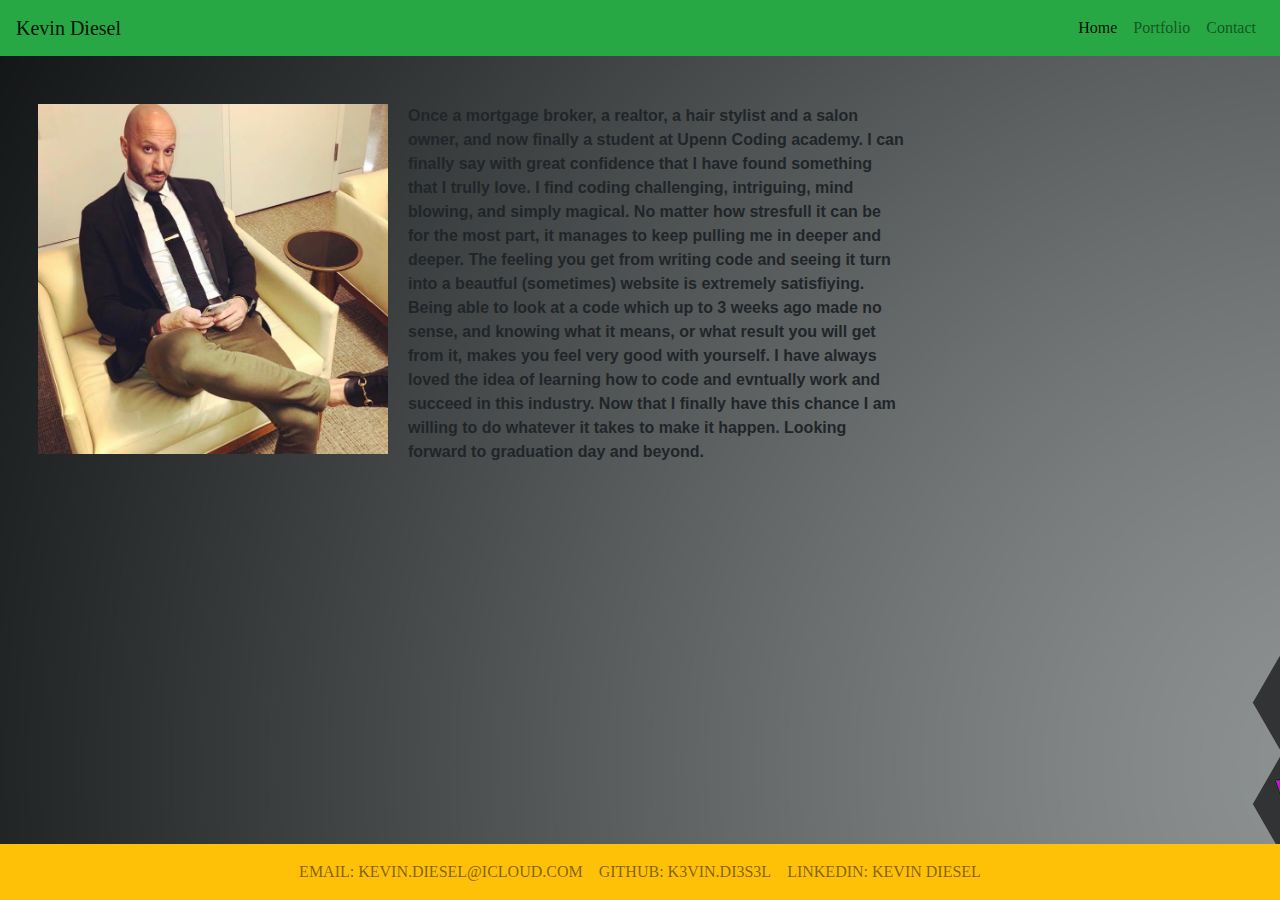
<file: index.html>
<!DOCTYPE html>
<html lang="en-us">


<head>
  <meta charset="UTF-8">
  <title>CSS Stylesheets with Relative Paths</title>
   <!-- Bootstrap CSS -->
   <link rel="stylesheet" href="https://stackpath.bootstrapcdn.com/bootstrap/4.4.1/css/bootstrap.min.css" integrity="sha384-Vkoo8x4CGsO3+Hhxv8T/Q5PaXtkKtu6ug5TOeNV6gBiFeWPGFN9MuhOf23Q9Ifjh" crossorigin="anonymous">
   <link href="style.css" rel="stylesheet">
</head>


<header>
    <body>
               <!---Green color navbar on top containing name and links-->
              <nav class="navbar navbar-expand-lg bg-success navbar-light">
                <a class="navbar-brand" style="font-family: impact;">Kevin Diesel</a>
                <button class="navbar-toggler" type="button" data-toggle="collapse" data-target="#navbarNav" aria-controls="navbarNav" aria-expanded="false" aria-label="Toggle navigation">
                  <span class="navbar-toggler-icon"></span>
            </button>
            <div class="collapse navbar-collapse" id="navbarNav">
              <ul class="navbar-nav ml-auto">
                <li class="nav-item active">
                  <a class="nav-link" href="index.html" style="font-family: impact;">Home <span class="sr-only">(current)</span></a>
                </li>
                <li class="nav-item">
                  <a class="nav-link" href="portfolio.html" style="font-family: impact;">Portfolio</a>
                </li>
                <li class="nav-item">
                  <a class="nav-link" href="contact.html" style="font-family: impact;">Contact</a>
                </li>
               
              </ul>
            </div>
          </nav>
</header>


<!---Image, but i didn't have anything cool to put on,i'll do it later-->
  <div class="container my-5 mx-2">
    <div class="container">
        <div class="row">
          <div class="col-xl-4">
            <img id="bio-image" src="img/me.jpeg" alt="Kevin Diesel">
          </div>

          <!---paragraph about me--->
          <div class="col-xl-0"></div>
          <div class="col-xl-7">
            <section id="main-bio">
                <p><b>Once a mortgage broker, a realtor, a hair stylist and a salon owner, and now finally a student at Upenn Coding academy.
                     I can finally say with great confidence that I have found something that I trully love. 
                     I find coding challenging, intriguing, mind blowing, and simply magical.
                      No matter how stresfull it can be for the most part, it manages to keep pulling me in deeper and deeper.
                       The feeling you get from writing code and seeing it turn into a beautful (sometimes) website is extremely satisfiying. 
                       Being able to look at a code which up to 3 weeks ago made no sense,
                        and knowing what it means,
                     or what result you will get from it, makes you feel very good with yourself. 
                    I have always loved the idea of learning how to code and evntually work 
                    and succeed in this industry. Now that I finally have this chance 
                    I am willing to do whatever it takes to make it happen. 
                    Looking forward to graduation day and beyond.</b></p>
                 </section>
          </div>
        </div>
</div>

<!--- yellow color navbar on the bottom containing conatct info--->
<nav class="navbar navbar-expand-lg navbar-light bg-warning fixed-bottom">
      <ul class="navbar-nav mx-auto">
        <li class="nav-item">
          <a class="nav-link" href="http://127.0.0.1:5501/contact.html" style="font-family: impact;">EMAIL: KEVIN.DIESEL@ICLOUD.COM <span class="sr-only">(current)</span></a>
        </li>
        <li class="nav-item">
          <a class="nav-link" href="https://github.com/K3vinDi3s3l" style="font-family: impact;"> GITHUB: K3VIN.DI3S3L</a>
        </li>
        <li class="nav-item">
          <a class="nav-link" href="https://www.linkedin.com/in/kevin-diesel-a495971a6/" style="font-family: impact;"> LINKEDIN: KEVIN DIESEL</a>
          </li>
      </ul>
    </nav>

  <script src="https://code.jquery.com/jquery-3.4.1.slim.min.js" integrity="sha384-J6qa4849blE2+poT4WnyKhv5vZF5SrPo0iEjwBvKU7imGFAV0wwj1yYfoRSJoZ+n" crossorigin="anonymous"></script>
    <script src="https://cdn.jsdelivr.net/npm/popper.js@1.16.0/dist/umd/popper.min.js" integrity="sha384-Q6E9RHvbIyZFJoft+2mJbHaEWldlvI9IOYy5n3zV9zzTtmI3UksdQRVvoxMfooAo" crossorigin="anonymous"></script>
    <script src="https://stackpath.bootstrapcdn.com/bootstrap/4.4.1/js/bootstrap.min.js" integrity="sha384-wfSDF2E50Y2D1uUdj0O3uMBJnjuUD4Ih7YwaYd1iqfktj0Uod8GCExl3Og8ifwB6" crossorigin="anonymous"></script>

  </body>

</html>
</file>
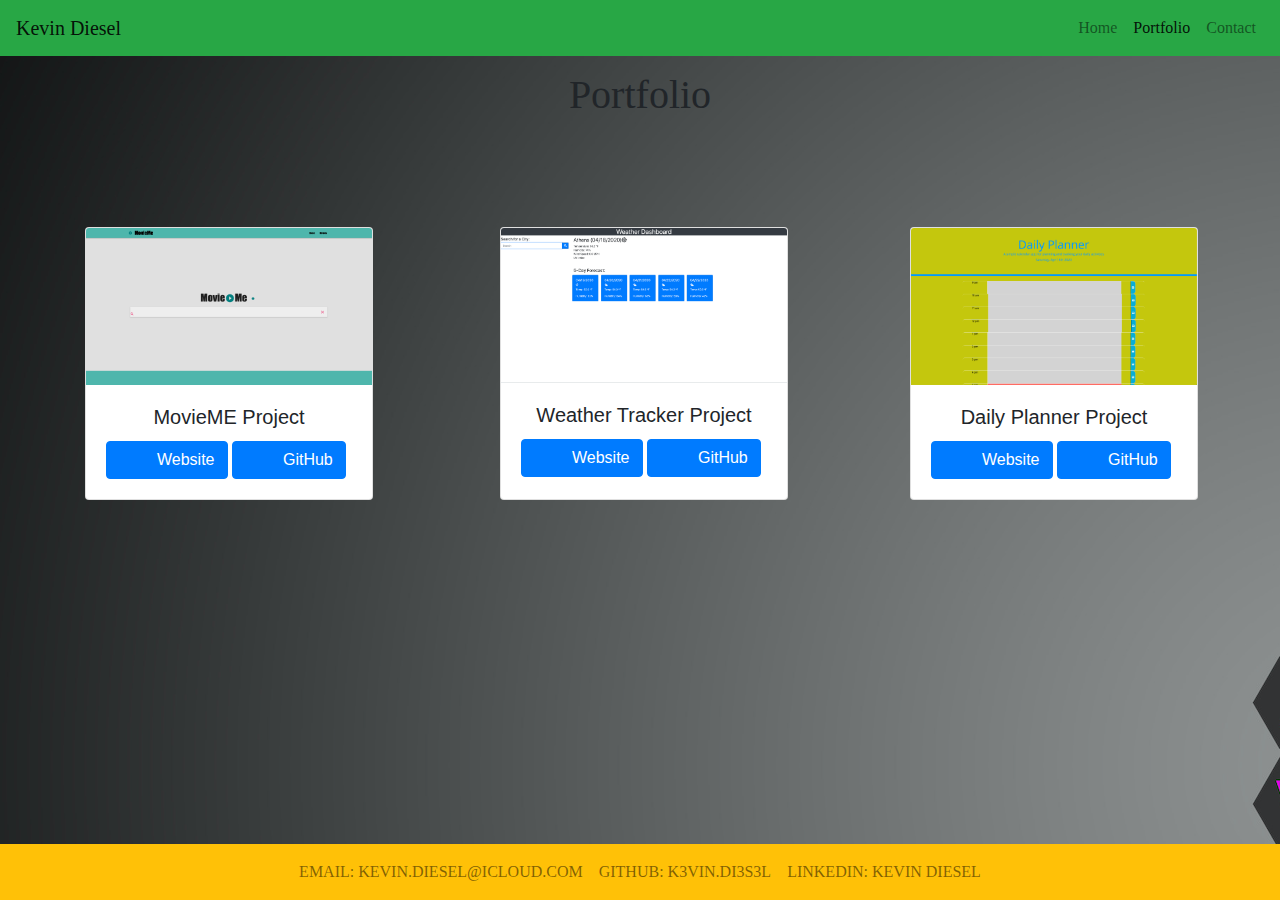
<file: portfolio.html>
<!DOCTYPE html>
<html lang="en-us">

<head>
  <meta charset="UTF-8">
  <title>CSS Stylesheets with Relative Paths</title>
  <link href="style.css" rel="stylesheet">
   <!-- Bootstrap CSS -->
   <link rel="stylesheet" href="https://stackpath.bootstrapcdn.com/bootstrap/4.4.1/css/bootstrap.min.css" integrity="sha384-Vkoo8x4CGsO3+Hhxv8T/Q5PaXtkKtu6ug5TOeNV6gBiFeWPGFN9MuhOf23Q9Ifjh" crossorigin="anonymous">
</head>

<body class="pb-5">

  <header>
         <!---Green color navbar on top containing name and links--->
         <nav class="navbar navbar-expand-lg bg-success navbar-light">
            <a class="navbar-brand" style="font-family: impact;">Kevin Diesel</a>
            <button class="navbar-toggler" type="button" data-toggle="collapse" data-target="#navbarNav" aria-controls="navbarNav" aria-expanded="false" aria-label="Toggle navigation">
              <span class="navbar-toggler-icon"></span>
            </button>
            <div class="collapse navbar-collapse" id="navbarNav">
              <ul class="navbar-nav ml-auto">
                <li class="nav-item">
                  <a class="nav-link" href="index.html" style="font-family: impact;">Home <span class="sr-only">(current)</span></a>
                </li>
                <li class="nav-item active">
                  <a class="nav-link" href="portfolio.html" style="font-family: impact;">Portfolio</a>
                </li>
                <li class="nav-item">
                  <a class="nav-link" href="contact.html" style="font-family: impact;">Contact</a>
                </li>
                
              </ul>
            </div>
          </nav>
  </header>

<!---Headline of Portfolio page--->
<div class="mx-auto text-center" id="page-title">
<h1>Portfolio</h1>
</div>

<!--list of projects to come--->
<div class="container">
    <div class="row">
        <div class="col-lg-4" id="left-card"><div class="card h-100" style="width: 18rem;">
          <img class="card-img-top" src="img/movie.png" alt="Card image cap">
          <div class="card-body">
            <h5 class="card-title" id="left-title">MovieME Project</h5>
            <a href="https://ravalash.github.io/MovieMe" class="btn btn-primary" id="ll-btn">Website</a>
            <a href="https://github.com/K3vinDi3s3l/MovieMe" class="btn btn-primary" id="lr-btn">GitHub</a>
          </div>
      </div>
    </div>


      <div class="col-lg-4" id="middle-card"><div class="card h-100" style="width: 18rem;">
        <img class="card-img-top" src="img/weather-tracker.png" alt="Card image cap">
        <div class="card-body">
          <h5 class="card-title" id="middle-title">Weather Tracker Project</h5>
            <a href="https://k3vindi3s3l.github.io/k3vindi3s3l.weatherdashboard.io/" class="btn btn-primary" id="ml-btn">Website</a>
            <a href="https://github.com/K3vinDi3s3l/k3vindi3s3l.weatherdashboard.io" class="btn btn-primary" id="mr-btn">GitHub</a>
        </div>
    </div>
  </div>

    <div class="col-lg-4" id="right-card"><div class="card h-100" style="width: 18rem;">
      <img class="card-img-top" src="img/planner.png" alt="Card image cap">
      <div class="card-body">
        <h5 class="card-title" id="right-title">Daily Planner Project</h5>
        <a href="https://k3vindi3s3l.github.io/k3vin.di3s3l.Planner/" class="btn btn-primary" id="rl-btn">Website</a>
        <a href=" https://github.com/K3vinDi3s3l/k3vin.di3s3l.Planner" class="btn btn-primary" id="rr-btn">GitHub</a>
      </div>
    </div>
  </div>
 </div>
</div>

<!----yellow navbar on bottom contaning links to email and github-->
<nav class="navbar navbar-expand-lg navbar-light bg-warning fixed-bottom">
    <ul class="navbar-nav mx-auto">
      <li class="nav-item">
        <a class="nav-link" href="http://127.0.0.1:5501/contact.html" style="font-family: impact;">EMAIL: KEVIN.DIESEL@ICLOUD.COM <span class="sr-only">(current)</span></a>
      </li>
      <li class="nav-item">
        <a class="nav-link" href="https://github.com/K3vinDi3s3l" style="font-family: impact;"> GITHUB: K3VIN.DI3S3L</a>
      </li>
      <li class="nav-item">
        <a class="nav-link" href="https://www.linkedin.com/in/kevin-diesel-a495971a6/" style="font-family: impact;"> LINKEDIN: KEVIN DIESEL</a>
        </li>
     
    </ul>
</nav>
  
  <script src="https://code.jquery.com/jquery-3.4.1.slim.min.js" integrity="sha384-J6qa4849blE2+poT4WnyKhv5vZF5SrPo0iEjwBvKU7imGFAV0wwj1yYfoRSJoZ+n" crossorigin="anonymous"></script>
    <script src="https://cdn.jsdelivr.net/npm/popper.js@1.16.0/dist/umd/popper.min.js" integrity="sha384-Q6E9RHvbIyZFJoft+2mJbHaEWldlvI9IOYy5n3zV9zzTtmI3UksdQRVvoxMfooAo" crossorigin="anonymous"></script>
    <script src="https://stackpath.bootstrapcdn.com/bootstrap/4.4.1/js/bootstrap.min.js" integrity="sha384-wfSDF2E50Y2D1uUdj0O3uMBJnjuUD4Ih7YwaYd1iqfktj0Uod8GCExl3Og8ifwB6" crossorigin="anonymous"></script>
</body>

</html>
</file>
<file: style.css>
body {
    background-image: url("img/1.png");
   
   
}

#bio-image {
    width: 350px;
    height: 350px;
}

#main-bio {
    padding-right: 120px;
    
       
}

#left-card {
    padding-right: 350px;
    border-top:50px;
  
}

#middle-card {
    padding-left: 50px;
}

#right-card {
    padding-left: 80px;
}

#left-title {
    text-align: center;
}

#middle-title {
    text-align: center;
}

#right-title {
    text-align: center;
}

#ll-btn {
    padding-left: 50px;
    text-align: center;
    
}

#lr-btn {
    padding-left: 50px;
    text-align: center;
}

#ml-btn {
    padding-left: 50px;
    text-align: center;
    
}

#mr-btn {
    padding-left: 50px;
    text-align: center;
}

#rl-btn {
    padding-left: 50px;
    text-align: center;
    
}

#rr-btn {
    padding-left: 50px;
    text-align: center;
}


#page-title {
    padding-bottom: 100px;
    padding-top: 15px;
    font-family: impact;
}
</file>
